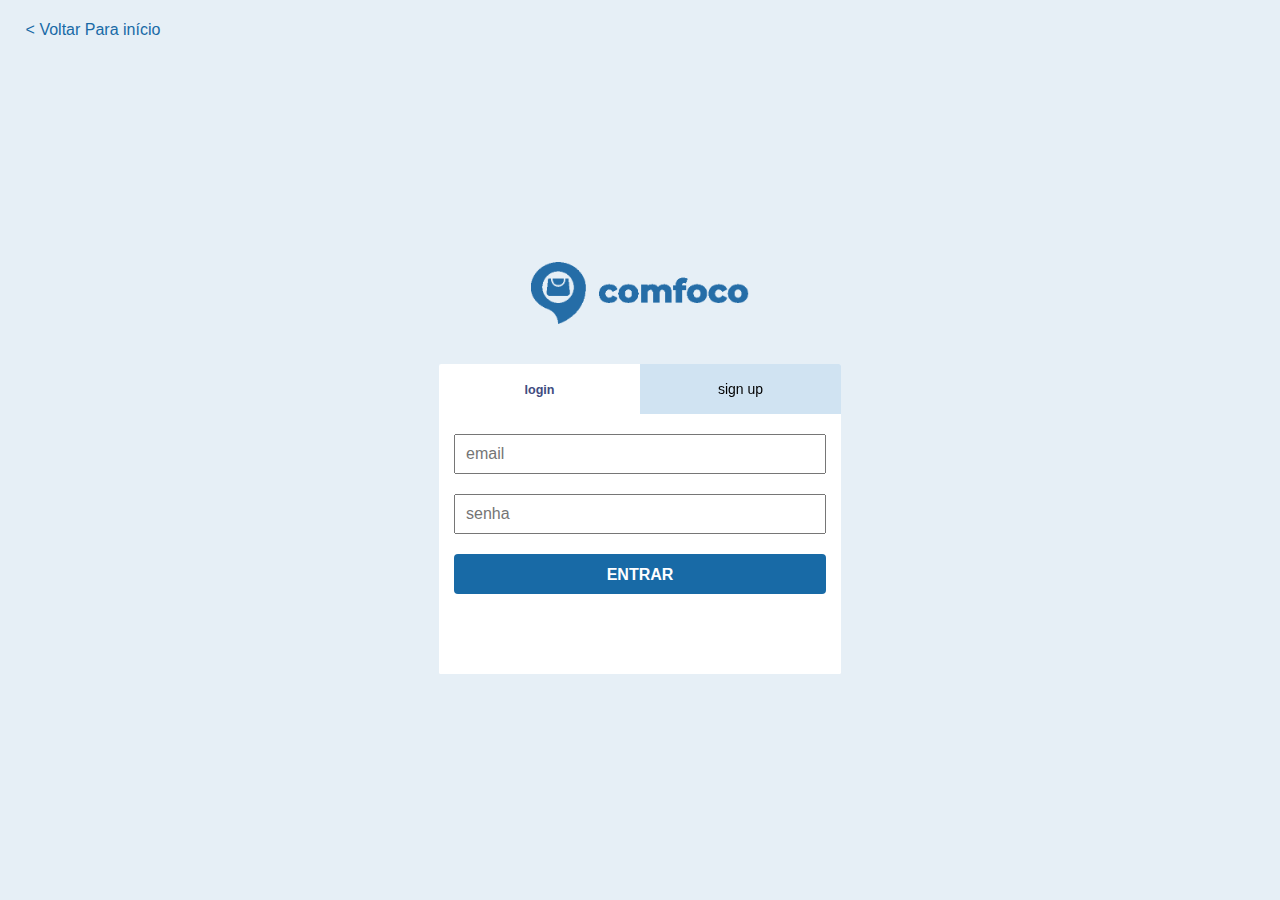
<file: public/login.html>
<!DOCTYPE html>
<html>

<head>
  <meta charset="utf-8">
  <meta name="viewport" content="width=device-width, initial-scale=1">
  <link rel="stylesheet" href="../css/bootstrap-4.3.1.css">
  <link rel="stylesheet" href="../css/styleLOGIN.css">
</head>

<body>
  
  <div class="py-5 text-center text-black-login h-100 align-items-center d-flex" style="	background-image: url(../assets/app/cover3.jpg);	background-position: center center;	background-size: cover;	background-repeat: repeat;">
  <div style="position: ABSOLUTE;
top: 2%; left: 2%;">
  <a href="index.html" class="retlogin">< Voltar Para início</a>
  </div>
  
    <div class="row-login">
    <div class="loginlogo">
  <img class="logo_login" src="../assets/app/logo2.png">
  </div>
      <div class="col-md-12">
        <div class="container cont-login">
          <input class="input-login" type="radio" name="tab" id="signin" checked="checked" />
          <input class="input-login" type="radio" name="tab" id="register" />
          <div class="tabs">
            <label class="tab" for="signin">
              <div class="text">login</div>
            </label>
            <label class="tab" for="register">
              <div class="text">sign up</div>
            </label>
          </div>
          <div class="pages">
            <div class="page">
            
                <div class="input">

                  <input class="text input-login" name="usu_name" type="email" placeholder="email" required/>
                </div>
                <div class="input">

                  <input class="text input-login" name="usu_password" type="password" placeholder="senha" required/>
                </div>
                <div class="input input-enter">
                  <input type="submit" class="input-enter" value="ENTRAR" onclick="window.location='./browse/index.html';"/>
                </div>
             
            </div>
            <div class="page signup">
              <div class="input">

                <input class="text" type="text" placeholder="email" />
              </div>
              <div class="input">

                <input class="text" type="password" placeholder="senha" />
              </div>
              <div class="input">

                <input class="text" type="password" placeholder="confirmar senha" />
              </div>
              <div class="input">
                <input type="submit" value="CADASTRAR" />
              </div>
            </div>
          </div>

        </div>
      </div>
    </div>

  </div>
  <script src="../js/jquery-3.3.1.slim.min.js" integrity="sha384-q8i/X+965DzO0rT7abK41JStQIAqVgRVzpbzo5smXKp4YfRvH+8abtTE1Pi6jizo" crossorigin="anonymous"></script>
  <script src="../js/popper.min.js" integrity="sha384-wHAiFfRlMFy6i5SRaxvfOCifBUQy1xHdJ/yoi7FRNXMRBu5WHdZYu1hA6ZOblgut" crossorigin="anonymous"></script>
  <script src="../js/bootstrap.min.js" integrity="sha384-JjSmVgyd0p3pXB1rRibZUAYoIIy6OrQ6VrjIEaFf/nJGzIxFDsf4x0xIM+B07jRM" crossorigin="anonymous"></script>
  <script src="../js/scriptLOGIN.js"></script>
</body>

</html>
</file>
<file: css/styleLOGIN.css>
html, body {
  padding: 0px;
  margin: 0px;
  background: #F8F2ED;
  font-family: "Raleway", sans-serif;
  color: #FFF;
  height: 100%;
}

.container {
  min-height: 300px;
  max-width: 250px;
  margin: 40px auto;
  background: #FFF;
  border-radius: 2px;
  display: flex;
  flex-direction: column;
  overflow: hidden;
  -webkit-animation: hi 0.5s;
          animation: hi 0.5s;
  -webkit-transform: translateZ(0px);
}
.container * {
  box-sizing: border-box;
}

.pages {
  flex: 1;
  white-space: nowrap;
  position: relative;
  transition: all 0.4s;
  display: flex;
}
.pages .page {
  min-width: 100%;
  padding: 20px 15px;
  padding-top: 0px;
  background: #fff;
}
.pages .page:nth-of-type(1) .input {
  transform: translateX(-100%) scale(0.5);
}
.pages .page:nth-of-type(2) .input {
  transform: translateX(100%) scale(0.5);
}
.pages .page .input {
  transition: all 1s;
  opacity: 0;
  transition-delay: 0s;
}
.pages .page.signup {
  background: #fff;
}
.pages .page .title {
  margin-bottom: 10px;
  font-size: 14px;
  position: relative;
  line-height: 14px;
}
.pages .page .title i {
  vertical-align: text-bottom;
  font-size: 19px;
}
.pages .page .input {
  margin-top: 20px;
}
.pages .page input.text {
  width: 100%;
  height: 40px;
  line-height: 40px;
  padding: 0px 10px;
  color: rgba(0, 0, 0, 0.5);
  outline: none;
}
.pages .page input[type=submit] {
  background: #186aa6;
  color: #fff;
  height: 40px;
  line-height: 40px;
  width: 100%;
  border: none;
  border-radius: 4px;
  font-weight: 600;
}

.tabs {
  max-height: 50px;
  height: 50px;
  display: flex;
  background: #d0e3f2;
  /* COR DOS BOTOES LOGIN REGISTER SEM CLICK*/
}
.tabs .tab {
  flex: 1;
  color: #000;
  text-align: center;
  line-height: 50px;
  transition: all 0.2s;
}
.tabs .tab .text {
  font-size: 14px;
  transform: scale(1);
  transition: all 0.2s;
}

input[type=radio] {
  display: none;
}

/*COR BOTAO LOGIN REGISTER SELECIONADO login*/
input[type=radio]:nth-of-type(1):checked ~ .tabs .tab:nth-of-type(1) {
  background: #fff;
 font-weight: bold;
 font-size: 5%;
  color: #3F4C7F;
}
input[type=radio]:nth-of-type(1):checked ~ .tabs .tab:nth-of-type(1) .text {
  transform: scale(0.9);
}
input[type=radio]:nth-of-type(1):checked ~ .pages {
  transform: translateX(0%);
}
input[type=radio]:nth-of-type(1):checked ~ .pages .page:nth-of-type(1) .input {
  opacity: 1;
  transform: translateX(0%);
  transition: all 0.5s;
}
input[type=radio]:nth-of-type(1):checked ~ .pages .page:nth-of-type(1) .input:nth-child(1) {
  transition-delay: 0.2s;
}
input[type=radio]:nth-of-type(1):checked ~ .pages .page:nth-of-type(1) .input:nth-child(2) {
  transition-delay: 0.4s;
}
input[type=radio]:nth-of-type(1):checked ~ .pages .page:nth-of-type(1) .input:nth-child(3) {
  transition-delay: 0.6s;
}
input[type=radio]:nth-of-type(1):checked ~ .pages .page:nth-of-type(1) .input:nth-child(4) {
  transition-delay: 0.8s;
}
input[type=radio]:nth-of-type(1):checked ~ .pages .page:nth-of-type(1) .input:nth-child(5) {
  transition-delay: 1s;
}

/*COR BOTAO LOGIN REGISTER SELECIONADO register*/
input[type=radio]:nth-of-type(2):checked ~ .tabs .tab:nth-of-type(2) {
  background: #fff;
  color: #3F4C7F;
  font-weight: bold;
}
input[type=radio]:nth-of-type(2):checked ~ .tabs .tab:nth-of-type(2) .text {
  transform: scale(0.9);
}
input[type=radio]:nth-of-type(2):checked ~ .pages {
  transform: translateX(-100%);
}
input[type=radio]:nth-of-type(2):checked ~ .pages .page:nth-of-type(2) .input {
  opacity: 1;
  transform: translateX(0%);
  transition: all 0.5s;
}
input[type=radio]:nth-of-type(2):checked ~ .pages .page:nth-of-type(2) .input:nth-child(1) {
  transition-delay: 0.2s;
}
input[type=radio]:nth-of-type(2):checked ~ .pages .page:nth-of-type(2) .input:nth-child(2) {
  transition-delay: 0.4s;
}
input[type=radio]:nth-of-type(2):checked ~ .pages .page:nth-of-type(2) .input:nth-child(3) {
  transition-delay: 0.6s;
}
input[type=radio]:nth-of-type(2):checked ~ .pages .page:nth-of-type(2) .input:nth-child(4) {
  transition-delay: 0.8s;
}
input[type=radio]:nth-of-type(2):checked ~ .pages .page:nth-of-type(2) .input:nth-child(5) {
  transition-delay: 1s;
}

@-webkit-keyframes hi {
  from {
    transform: translateY(50%) scale(0, 0);
    opacity: 0;
  }
}

@keyframes hi {
  from {
    transform: translateY(50%) scale(0, 0);
    opacity: 0;
  }
}

.cont-login{
      padding-right: 0px;
    padding-left: 0px;
        max-width: 402px;

}

.text-black-login{
  color: #000;
}
.tab{
  margin: 0px;
}

.input-enter{
  border: 1px #186aa6;
}
.row-login{
  margin: auto;
}
.retlogin{
  color: #186aa6;
  text-decoration: none;
}
.logo_login{
  margin: auto;
  padding-top: 10%;
  display: block;
  width: 100%;
  height: auto;
}
.loginlogo{
  margin: auto;
  padding-top: 10%;
  display: block;
  width: 40%;
  height: auto;
}
</file>
